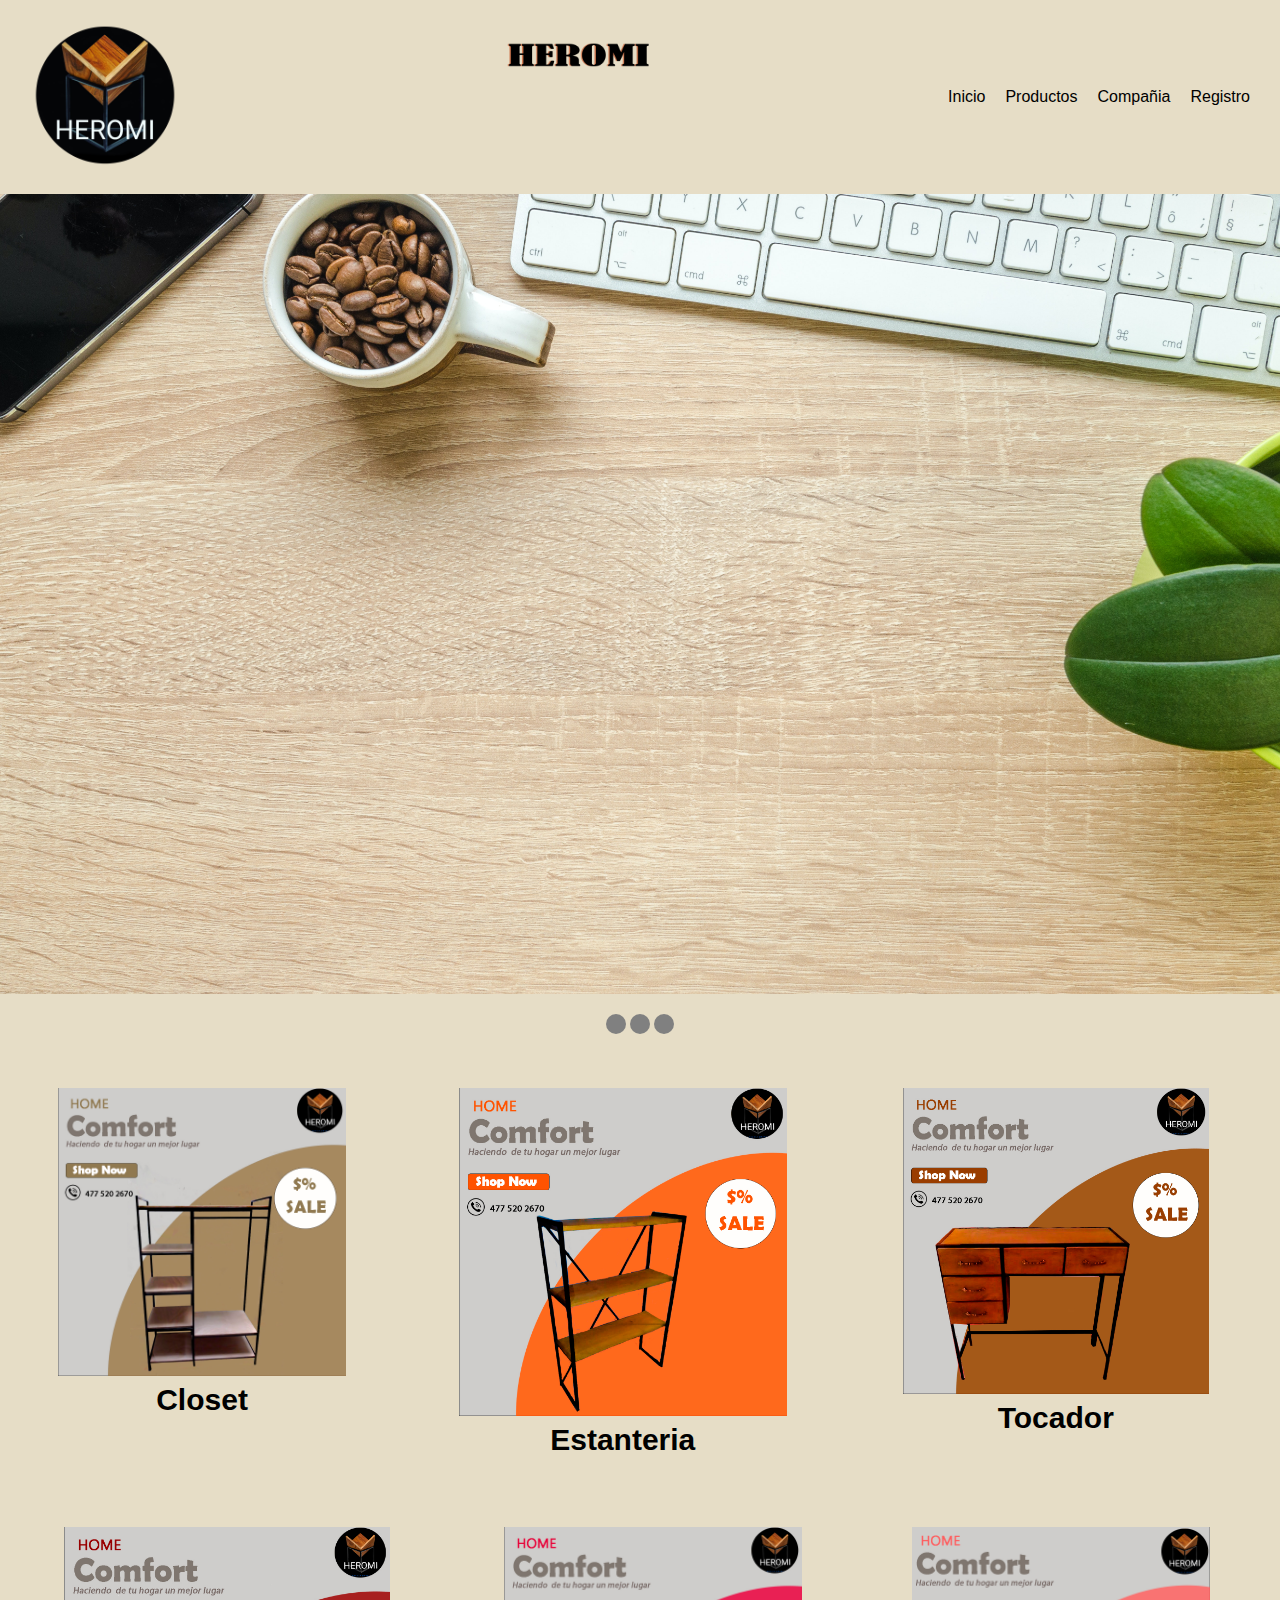
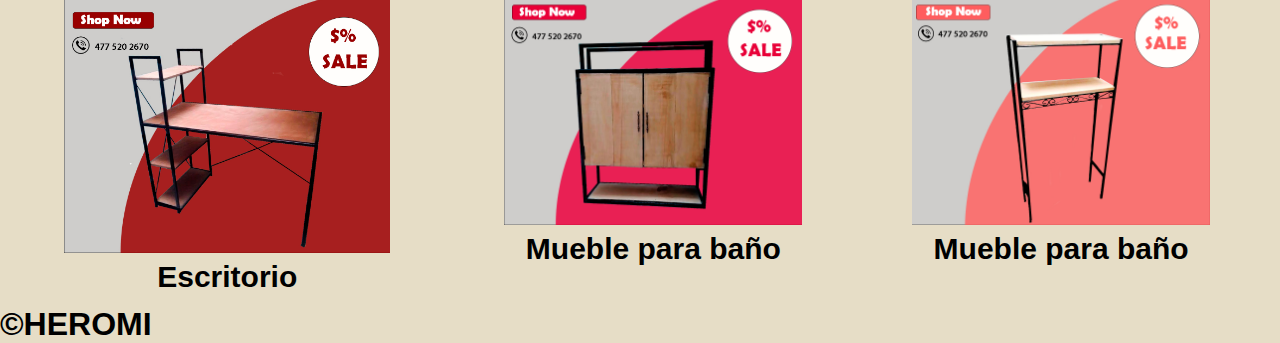
<file: index.html>
<!DOCTYPE html>
<html lang="es">
<head>
	<title>Inicio</title>
	<link rel="stylesheet" type="text/css" href="css/estilo.css">
	<script id="mcjs">!function(c,h,i,m,p){m=c.createElement(h),p=c.getElementsByTagName(h)[0],m.async=1,m.src=i,p.parentNode.insertBefore(m,p)}(document,"script","https://chimpstatic.com/mcjs-connected/js/users/b3d93b71cceca1eb1a955bb28/c2d953a1ab07729804f0db733.js");</script>
	<meta charset="UTF-8">
        <meta http-equiv="X-UA-Compatible" content="IE=edge">
        <meta name="viewport" content="width=device-width, initial-scale=1.0">
</head>
<body>

	<nav>
	  <ul class="menu">
	    <li class="logo"><img src="media/Logo.png" class="imgRedonda" alt="imgRedonda"/><img class="foto1"  src="media/2.png" alt="1"></li>
		<li class="item"><a href="index.html">Inicio</a></li>
	    <li class="item"><a href="html/productos.html">Productos</a></li>
	    <li class="item"><a href="html/Company.html">Compañia</a></li>
	    <li class="item"><a href="html/formulario.html">Registro</a></li>
	  </ul>
	</nav>

	<section>
		<div class="container">	  
		  <ul class="slider">
		    <li id="slide1">
		      <img src="media/4.jpg" alt="4"/>
		    </li>
		    <li id="slide2">
			  <img src="media/3.jpg" alt="3"/>
		    </li>
		    <li id="slide3">
		      <img src="media/5.jpg" alt="5"/>
		    </li>
		  </ul>
		  
		  <ul class="slide">
		    <li>
		      <a href="#slide1"></a>
		    </li>
		    <li>
		      <a href="#slide2"></a>
		    </li>
		     <li>
		      <a href="#slide3"></a>
		    </li>
		  </ul>
		  
		</div>
    </section>

	<section>
		<div class="grid-container">
			<div class="item1">
				<div class="card">
					<a href="https://www.instagram.com/p/CRIL7LxpkcE/"><img src="media/Articulo10.jpg" alt="Articulo1" style="width:75%"></a>
				  <div class="container">
				    <h4><b>Closet</b></h4> 
				  </div>
				</div>
        	</div>

       		<div class="item2">
				<div class="card">
					<a href="https://www.instagram.com/p/CRILhkaJQPK/"><img src="media/Articulo1.jpg" alt="Articulo1" style="width:75%"></a>
				  <div class="container">
				    <h4><b>Estanteria</b></h4> 
				  </div>
				</div>
        	</div>
      
		    <div class="item3">
				<div class="card">
				  <a href="https://www.instagram.com/p/CRILW1UJpj1/"><img src="media/Articulo2.jpg" alt="Articulo2" style="width:75%"></a>
				  <div class="container">
				    <h4><b>Tocador</b></h4> 
				  </div>
				</div>
		    </div>
      </div>
    </section>

	<section>
	<div class="grid-container">
    	<div class="item1">
				<div class="card">
				  <a href="https://www.instagram.com/p/CRILA6ypdi_/"><img src="media/Articulo5.jpg" alt="Articulo3" style="width:75%"></a>
				  <div class="container">
				    <h4><b>Escritorio</b></h4> 
				  </div>
				</div>
    	</div>
   		<div class="item2">
				<div class="card">
					<a href="https://www.instagram.com/p/CRIKrr0JbAg/"></a><img src="media/Articulo6.jpg" alt="Articulo4" style="width:75%"></a>
				  <div class="container">
				    <h4><b>Mueble para baño</b></h4> 
				  </div>
				</div>
    	</div>
  
	    <div class="item3">
				<div class="card">
				  <a href="https://www.instagram.com/p/CRIKH1sJHbQ/"><img src="media/Articulo4.jpg" alt="Articulo5" style="width:75%"></a>
				  <div class="container">
				    <h4><b>Mueble para baño</b></h4> 
				  </div>
				</div>
	    </div>
  </div>
</section>
    <footer>
    <h1>&copy;HEROMI</h1>
    </footer>

</body>
</html>
</file>
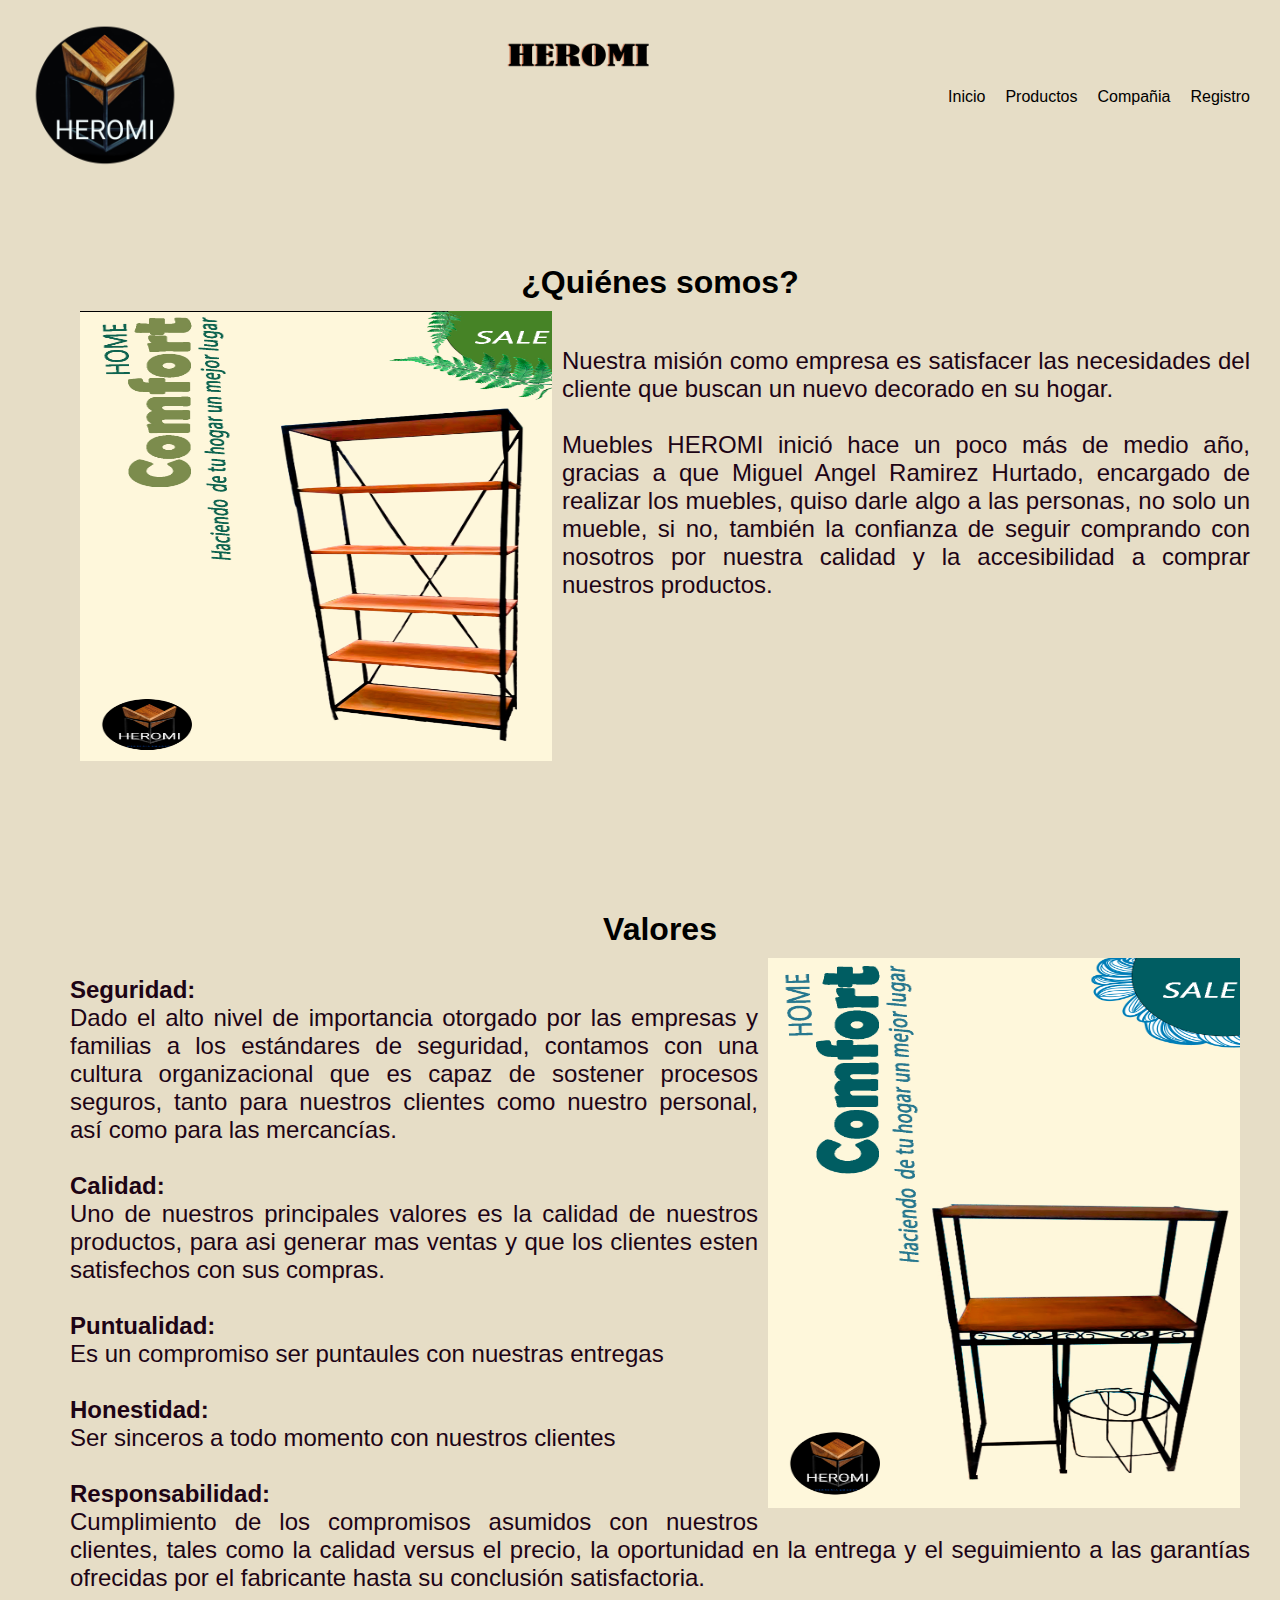
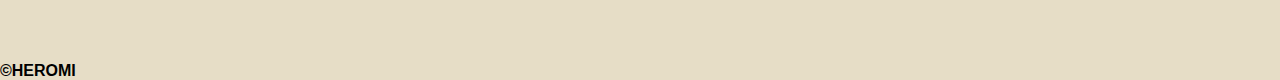
<file: html/Company.html>
<!DOCTYPE html>
<html lang="en">
<head>
    <meta charset="UTF-8">
    <meta http-equiv="X-UA-Compatible" content="IE=edge">
    <meta name="viewport" content="width=device-width, initial-scale=1.0">
    <link rel="stylesheet" type="text/css" href="../css/estilo.css">
    <script id="mcjs">!function(c,h,i,m,p){m=c.createElement(h),p=c.getElementsByTagName(h)[0],m.async=1,m.src=i,p.parentNode.insertBefore(m,p)}(document,"script","https://chimpstatic.com/mcjs-connected/js/users/46c6e8286d3c3bae753143801/3a0eab5c82858a833f257e675.js");</script>
    <title>Compañia</title>
</head>
<body>
    <nav>
        <ul class="menu">
          <li class="logo"><img src="../media/Logo.png" alt="Logo" class="imgRedonda"/><img class="foto1"  src="../media/2.png" alt="1"></li>
          <li class="item"><a href="../index.html">Inicio</a></li>
          <li class="item"><a href="productos.html">Productos</a></li>
          <li class="item"><a href="Company.html">Compañia</a></li>
          <li class="item"><a href="formulario.html">Registro</a></li>
        </ul>
      </nav>

      <figure>
        <h3>¿Quiénes somos?</h3>
        <img id="imagen1" src="../media/Articulo3.jpg" alt="Articulo3"/>
        <br><figcaption><br><p>Nuestra misión como empresa es satisfacer las necesidades del cliente que buscan un nuevo decorado en su hogar.</p>
           <br> Muebles HEROMI inició hace un poco más de medio año, gracias a que Miguel Angel Ramirez Hurtado, encargado de realizar los muebles, 
             quiso darle algo a las personas, no solo un mueble, si no, también la confianza de seguir comprando con nosotros por nuestra calidad y la accesibilidad a comprar nuestros productos.
        </figcaption>
    </figure>

    <figure>
        <h3>Valores</h3>
        <img id="imagen2" src="../media/Articulo9.jpg" alt="Articulo9"/>
        <figcaption>
            <br><p><h4>Seguridad:</h4> Dado el alto nivel de importancia otorgado por las empresas y familias a los estándares de seguridad, 
            contamos con una cultura organizacional que es capaz de sostener procesos seguros, tanto para nuestros clientes como nuestro personal, así como para las mercancías.</p>
            
            <br><p><h4>Calidad:</h4> Uno de nuestros principales valores es la calidad de nuestros productos, para asi generar mas ventas y que los clientes esten satisfechos con sus compras.</p>
            
            <br><p><h4>Puntualidad: </h4>Es un compromiso ser puntaules con nuestras entregas</p>
            
            <br><p><h4>Honestidad:</h4> Ser sinceros a todo momento con nuestros clientes</p>
            
            <br><p><h4>Responsabilidad:</h4> Cumplimiento de los compromisos asumidos con nuestros clientes, tales como la calidad versus el precio, 
            la oportunidad en la entrega y el seguimiento a las garantías ofrecidas por el fabricante hasta su conclusión satisfactoria.</p>
        </figcaption>
    </figure>


    <footer>
    <h4>&copy;HEROMI</h4>
    </footer>
</body>
</html>
</file>
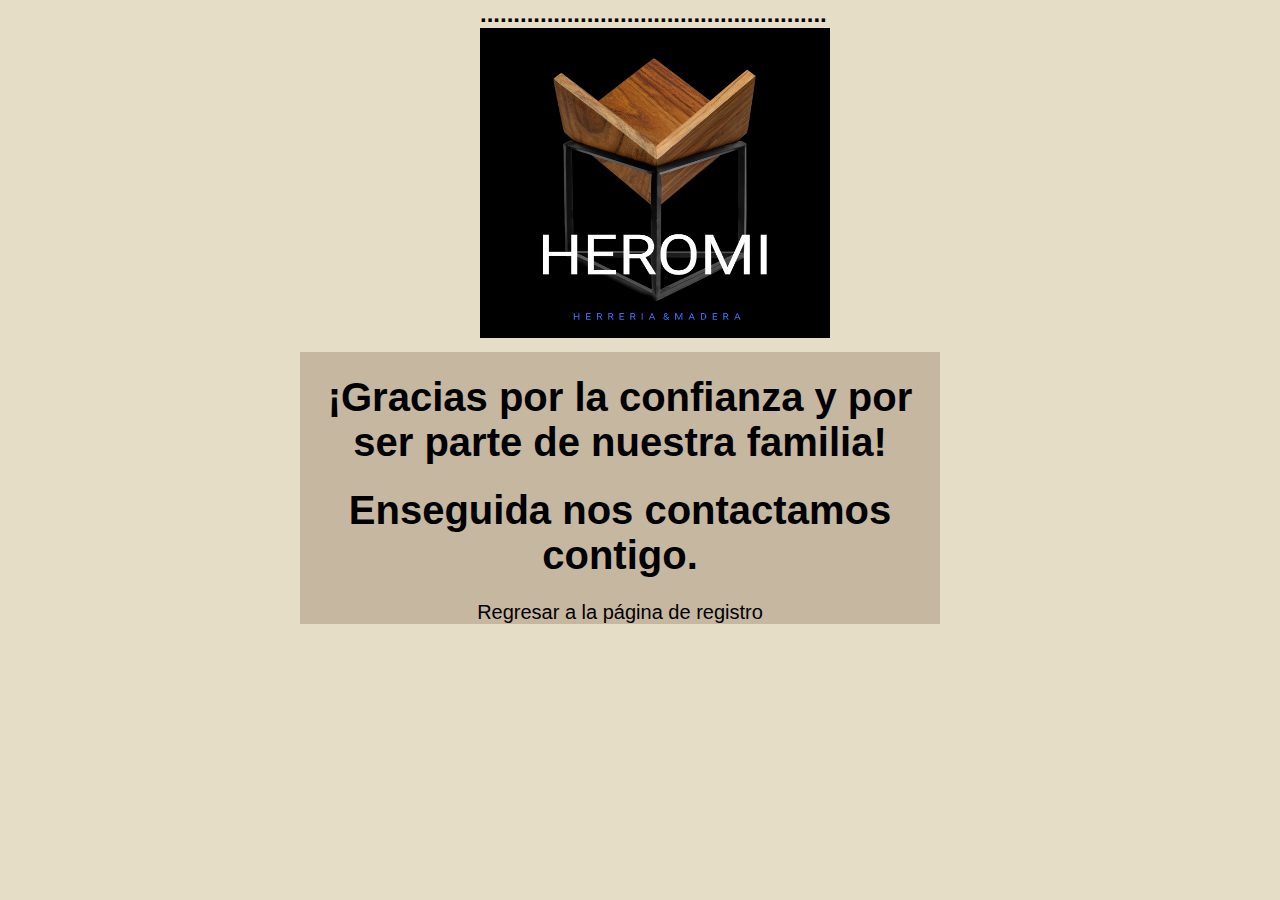
<file: html/datos_formulario.html>
<!DOCTYPE html>
<html lang="en">
<head>
    <meta charset="UTF-8">
    <meta http-equiv="X-UA-Compatible" content="IE=edge">
    <meta name="viewport" content="width=device-width, initial-scale=1.0">
    <link rel="stylesheet" type="text/css" href="../css/estilos.css">
    <link rel="stylesheet" type="text/css" href="../css/estilo.css">
    <title>Datos</title>
</head>

<body>
    <section id="foto">
        <h2>....................................................</h2>
        <img src="../media/icono.jpg" alt="foto" width="350" height="310">
    </section>
    
    <section class="datos">
    <br><h1>¡Gracias por la confianza y por ser parte de nuestra familia!</h1>
    <br><h1>Enseguida nos contactamos contigo.</h1>
    
        <br><a href="formulario.html">Regresar a la página de registro</a>
    </section>

</body>
</html>
</file>
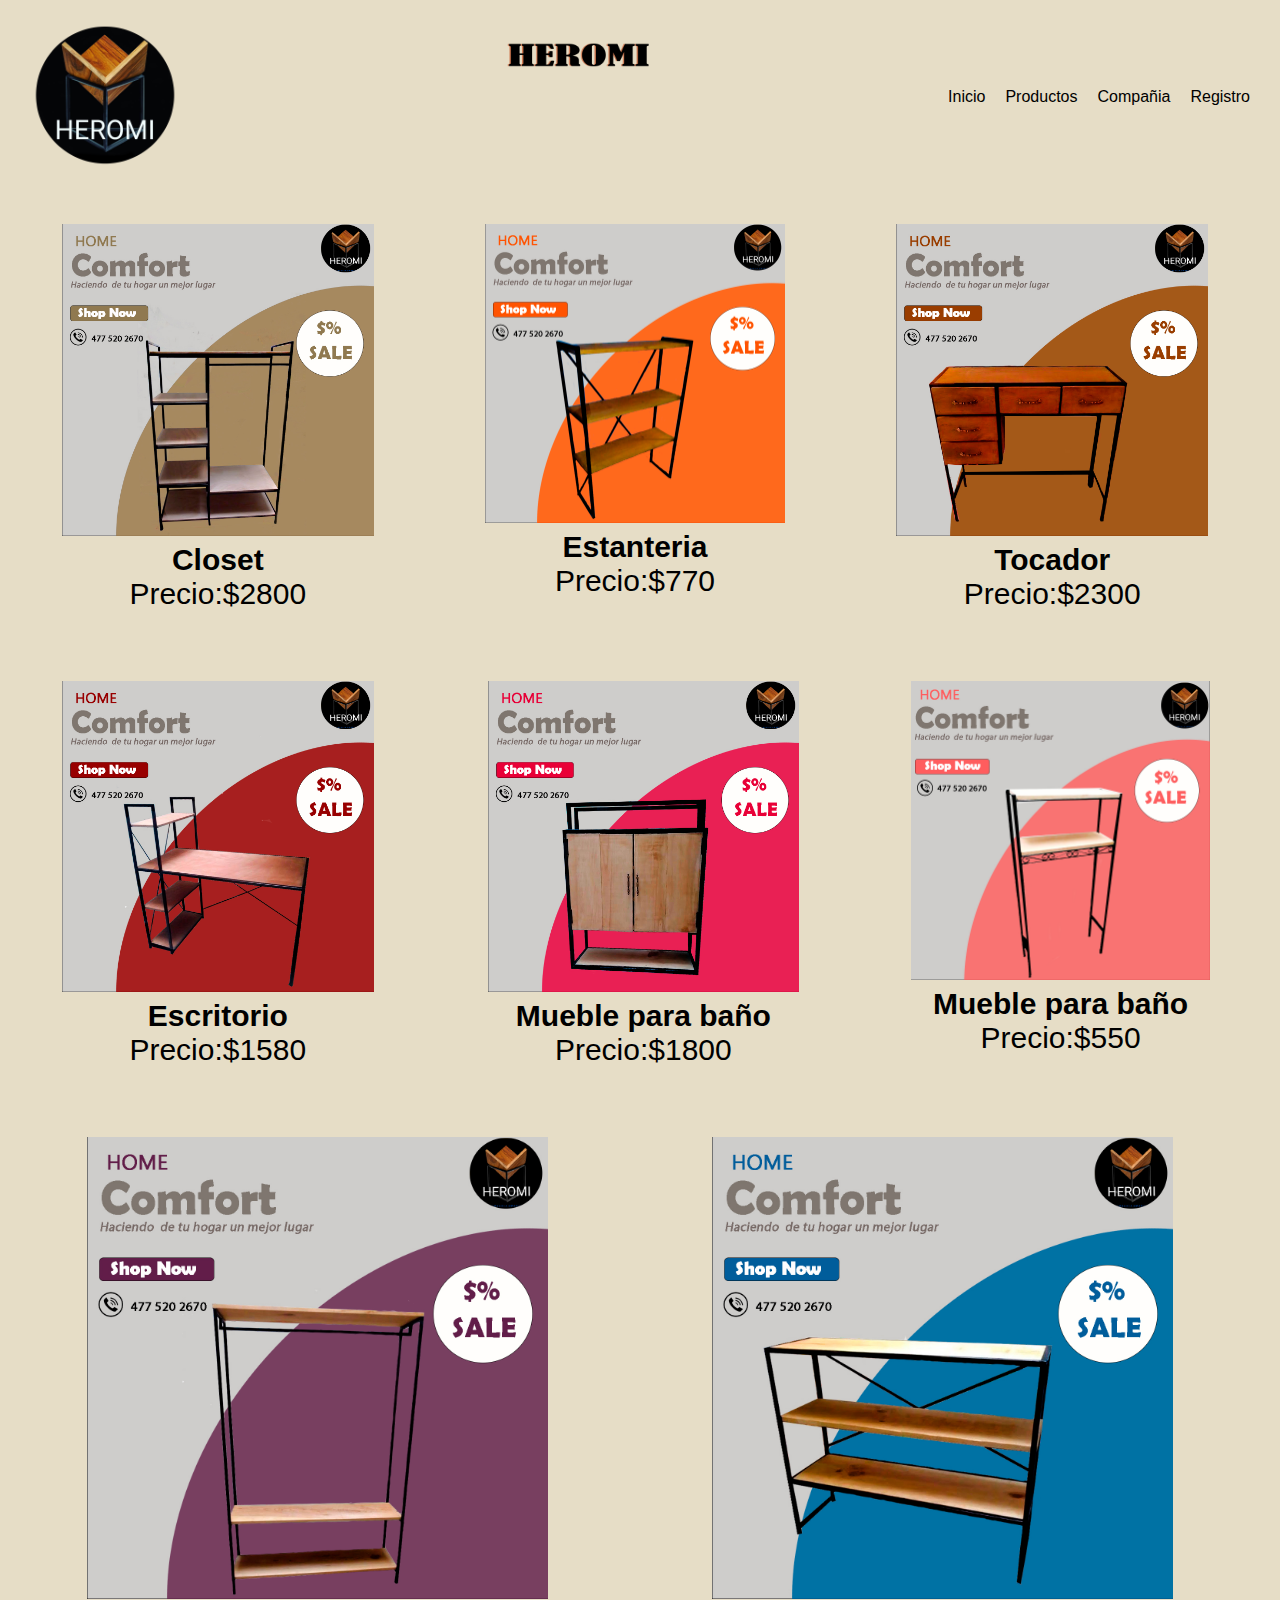
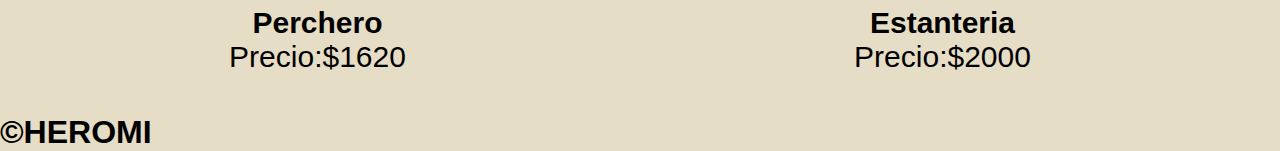
<file: html/productos.html>
<!DOCTYPE html>
<html lang="en">
<head>
    <meta charset="UTF-8">
    <meta http-equiv="X-UA-Compatible" content="IE=edge">
    <meta name="viewport" content="width=device-width, initial-scale=1.0">
    <link rel="stylesheet" type="text/css" href="../css/estilo.css">
	<script id="mcjs">!function(c,h,i,m,p){m=c.createElement(h),p=c.getElementsByTagName(h)[0],m.async=1,m.src=i,p.parentNode.insertBefore(m,p)}(document,"script","https://chimpstatic.com/mcjs-connected/js/users/46c6e8286d3c3bae753143801/3a0eab5c82858a833f257e675.js");</script>
    <title>Productos</title>
</head>
<body>
    <nav>
        <ul class="menu">
          <li class="logo"><img src="../media/Logo.png" class="imgRedonda" alt="Logo"/><img class="foto1"  src="../media/2.png" alt="1"></li>
		  <li class="item"><a href="../index.html">Inicio</a></li>
          <li class="item"><a href="productos.html">Productos</a></li>
          <li class="item"><a href="Company.html">Compañia</a></li>
          <li class="item"><a href="formulario.html">Registro</a></li>
        </ul>
      </nav>

      <section>
		<div class="grid-container">
			<div class="item1">
				<div class="card">
					<a href="https://www.instagram.com/p/CRIL7LxpkcE/"><img src="../media/Articulo10.jpg" alt="Articulo1" style="width:75%"></a>
				  <div class="container">
				    <h4><b>Closet</b></h4> 
				    <p>Precio:$2800</p> 
				  </div>
				</div>

        	</div>
       		<div class="item2">
				<div class="card">
					<a href="https://www.instagram.com/p/CRILhkaJQPK/"><img src="../media/Articulo1.jpg" alt="Articulo1" style="width:75%"></a>
				  <div class="container">
				    <h4><b>Estanteria</b></h4> 
				    <p>Precio:$770</p> 
				  </div>
				</div>
        	</div>
      
		    <div class="item3">
				<div class="card">
				    <a href="https://www.instagram.com/p/CRILW1UJpj1/"><img src="../media/Articulo2.jpg" alt="Articulo2" style="width:75%"></a>
				  <div class="container">
				    <h4><b>Tocador</b></h4> 
				    <p>Precio:$2300</p> 
				  </div>
				</div>
		    </div>
      </div>
    </section>

    <section>
		<div class="grid-container">
			<div class="item1">
				<div class="card">
					<a href="https://www.instagram.com/p/CRILA6ypdi_/"><img src="../media/Articulo5.jpg" alt="Articulo3" style="width:75%"></a>
				  <div class="container">
				    <h4><b>Escritorio</b></h4> 
				    <p>Precio:$1580</p> 
				  </div>
				</div>
        	</div>

       		<div class="item2">
				<div class="card">
					<a href="https://www.instagram.com/p/CRIKrr0JbAg/"><img src="../media/Articulo6.jpg" alt="Articulo4" style="width:75%"></a>
				  <div class="container">
				    <h4><b>Mueble para baño</b></h4> 
				    <p>Precio:$1800</p> 
				  </div>
				</div>
        	</div>
      
		    <div class="item3">
				<div class="card">
					<a href="https://www.instagram.com/p/CRIKH1sJHbQ/"><img src="../media/Articulo4.jpg" alt="Articulo5" style="width:75%"></a>
				  <div class="container">
				    <h4><b>Mueble para baño</b></h4> 
				    <p>Precio:$550</p> 
				  </div>
				</div>
		    </div>
      </div>
    </section>

	<section>
		<div class="grid-container">
			<div class="item1">
				<div class="card">
					<a href="https://www.instagram.com/p/CRIJxmUJNsE/"><img src="../media/Articulo8.jpg" alt="Avatar" style="width:75%"></a>
				  <div class="container">
				    <h4><b>Perchero</b></h4> 
				    <p>Precio:$1620</p> 
				  </div>
				</div>
        	</div>

       		<div class="item2">
				<div class="card">
					<a href="https://www.instagram.com/p/CRIJi20JQo-/"><img src="../media/Articulo7.jpg" alt="Avatar" style="width:75%"></a>
				  <div class="container">
				    <h4><b>Estanteria</b></h4> 
				    <p>Precio:$2000</p> 
				  </div>
				</div>
        	</div>
      </div>
    </section>
</body>
<footer>
    <h1>&copy;HEROMI</h1>
    </footer>

</html>
</file>
<file: css/estilo.css>
/* Basic styling */
* {
    box-sizing: border-box;
    padding: 0;
    margin: 0;
  }
  body {
    font-family: sans-serif;
    background: #E6DDC6;
  
  }
  nav {
    background: #E6DDC6;
    padding: 5px 20px;
  }
  ul {
    list-style-type: none;
  }
  .foto1 { 
    float: right;
    width: 200px; 
    margin: 10px 250px;
  }
  a {
    color: #000000;
    text-decoration: none;
  }
  a:hover {
    text-decoration: underline;
  }
  .logo a:hover {
    text-decoration: none;
  }
  .imgRedonda {
      width:150px;
      height:150px;
      border-radius:150px;
  }
  .submenu{
    display: flex;
    flex-direction: row;
    justify-content: flex-end;
    padding: 15px 0px;
  }
  .menu li {
    font-size: 16px;
    padding: 15px 5px;
    white-space: nowrap;
  }
  .logo a,
  .toggle a {
    font-size: 20px;
  }
  .button.secondary {
    border-bottom: 1px #444 solid;
  }


  /* Mobile menu */
  .menu {
    display: flex;
    flex-wrap: wrap;
    justify-content: space-between;
    align-items: center;
  }
  .toggle {
    order: 1;
  }
  .item.button {
    order: 2;
  }
  .item {
    width: 100%;
    text-align: center;
    order: 3;
    display: none;
  }
  .item.active {
    display: block;
  }


  /* Tablet menu */
  @media all and (min-width: 600px) {
    .menu {
      justify-content: center;
    }
    .logo {
      flex: 1;
    }
    .foto1{
      flex: 1;
    }
    .toggle {
      flex: 1;
      text-align: right;
    }
    .item.button {
      width: auto;
      order: 1;
      display: block;
    }
    .toggle {
      order: 2;
    }
    .button.secondary {
      border: 0;
    }
    .button a {
      padding: 7.5px 15px;
      background: teal;
      border: 1px #006d6d solid;
    }
    .button.secondary a {
      background: transparent;
    }
    .button a:hover {
      text-decoration: none;
    }
    .button:not(.secondary) a:hover {
      background: #006d6d;
      border-color: #005959;
    }
    .button.secondary a:hover {
      color: #ddd;
    }
  }


  /* Desktop menu */
  @media all and (min-width: 900px) {
    .item {
      display: block;
      width: auto;
    }
    .toggle {
      display: none;
    }
    .logo {
      order: 0;
    }
    .foto1 {
      order: 0;
    }
    .item {
      order: 1;
    }
    .button {
      order: 2;
    }
    .menu li {
      padding: 15px 10px;
    }
    .menu li.button {
      padding-right: 0;
    }
  }
  @keyframes tonext {
    75% {
      left: 0;
    }
    95% {
      left: 100%;
    }
    98% {
      left: 100%;
    }
    99% {
      left: 0;
    }
  }
  
  @keyframes tostart {
    75% {
      left: 0;
    }
    95% {
      left: -300%;
    }
    98% {
      left: -300%;
    }
    99% {
      left: 0;
    }
  }
  
  @keyframes snap {
    96% {
      scroll-snap-align: center;
    }
    97% {
      scroll-snap-align: none;
    }
    99% {
      scroll-snap-align: none;
    }
    100% {
      scroll-snap-align: center;
    }
  }
  
  .grid-container {
    display: grid;
    grid-template-columns: auto auto auto auto;
    grid-gap: 10px;
    padding: 10px;
      justify-content: center;
    align-content: center;
  }
  .grid-container > div {
  
    text-align: center;
    padding: 20px 0;
    font-size: 30px;
  
  }
  
  .item1 {
    grid-row: 1 / 3;
  }
  
  
  ul.slider{
    position: relative;
    width: 100%;
    height: 800px;
  }
  
  ul.slider li {
      position: absolute;
      left: 0px;
      top: 0px;
      opacity: 0;
      width: inherit;
      height: inherit;
      transition: opacity .5s;
      background:#fff;
  }
  
  ul.slider li img{
    width: 100%;
    height: 800px;
    object-fit: cover;
  }
  
  ul.slider li:first-child {
      opacity: 1; /*Mostramos el primer <li>*/
  }
  
  ul.slider li:target {
      opacity: 1; /*Mostramos el <li> del enlace que pulsemos*/
  }
  
  .slide{
    text-align: center;
    margin: 20px;
  }
  
  .slide li{
    display: inline-block;
    text-align: center;
  }
  
  .slide li a{
    display: inline-block;
    color: white;
    text-decoration: none;
    background-color: grey;
    padding: 10px;
    width: 20px;
    height: 20px;
    font-size: 20px;
    border-radius: 100%;
  }
  .card {
    box-shadow: 0 4px 8px 0 rgba(0,0,0,0.2);
    transition: 0.3s;
    width: 50%;
    height: 10px;
    justify-content: center;
    align-content: center;
    display: contents;
  }
  
  .card:hover {
    box-shadow: 0 8px 16px 0 rgba(0,0,0,0.2);
    height: 10px;
  }
  figure{
    width: 100%;
    text-align: center;
    margin: 20px;
    border: #000000;
    padding: 50px;
    display: inline-block;
    vertical-align: middle;
}
figure h3{
    font-size: 2rem;
    font-family: Verdana, Geneva, Tahoma, sans-serif;
}
  #imagen1{
    float: left;
    margin: 10px;
    width: 40%;
    height: 450px;
}
#imagen2{
   float: right;
   margin: 10px;
   width: 40%;
   height: 550px;
}
figure figcaption{
  text-align: justify;
  width: 100%;
  font-size: 1.5rem;
  font-family: '  Bubbler', Arial;
  color: #1d0415;
}

.item1{
  height: 100px;
}
</file>
<file: css/estilos.css>
*{
    margin: 0px;
    padding: 0px;
    
}
body{
    width: 100%;
    height: 600px;
    background: #a465ec;
    /* fallback for old browsers */
    background: -webkit-linear-gradient(to right, hsla(34, 66%, 25%, 0.459), hsla(36, 63%, 35%, 0.664)), url(../media/fondo.JPG);
    /* Chrome 10-25, Safari 5.1-6 */
    background: linear-gradient(to right, hsla(34, 66%, 25%, 0.459), hsla(36, 63%, 35%, 0.664)), url(../media/fondo.JPG);
    /* W3C, IE 10+/ Edge, Firefox 16+, Chrome 26+, Opera 12+, Safari 7+ */
    background-size: cover;
    background-attachment: fixed;
    position: relative;

}

.texIzq h1{
    font-size: 55px;
    text-align: center; 
    color: rgb(255, 255, 255);
    font-family: 'Chicken Quiche';
    margin-top: 10px;
}
.texIzq h3{
    font-size: 30px;
    text-align: left; 
    color: rgb(255, 255, 255);
    font-family: 'Student Smart';  margin-left: 10px;
}
.texIzq h4{
    font-size: 20px;
    text-align: left; 
    color: rgb(255, 255, 255);
    font-family: 'Student Smart';
    margin-left: 10px;
}
h5{
    font-size: 45px;
    color: rgb(255, 255, 255);
    font-family: 'Student Smart';
}
p{
    font-size: 20px;
    color: rgb(255, 255, 255);
    font-family: 'Student Smart'; 
    text-align: justify;
}
.form__input {
	width: 90%;
	height: 40px;
	font-size: 14px;
	padding: 10px;
	border-radius: 5px;
	margin: 10px 0;
	border: 1px solid var(--tertiary-color, #ae2633);
	background-color: var(--secondary-color, #fafafa);
	color: var(--tertiary-color, #333333);
    text-align: center;
    margin-left: 10px;
}
.form__input::placeholder {
	color: var(--tertiary-color, #1a1a1a);
	opacity: 0.9;
}

#camp{
    font-size: 30px;
    color: rgb(255, 255, 255);
    font-family: 'Student Smart';
}

#inicio{
    margin-left: 500px;
}

.datos{
    font-size:  20px;
    width: 50%;
    background-color: rgba(182, 164, 141, 0.671);
    text-align: center;
    margin-left: 300px;
    margin-top: 10px;
}

#foto{
    margin-left: 480px;
}
</file>
